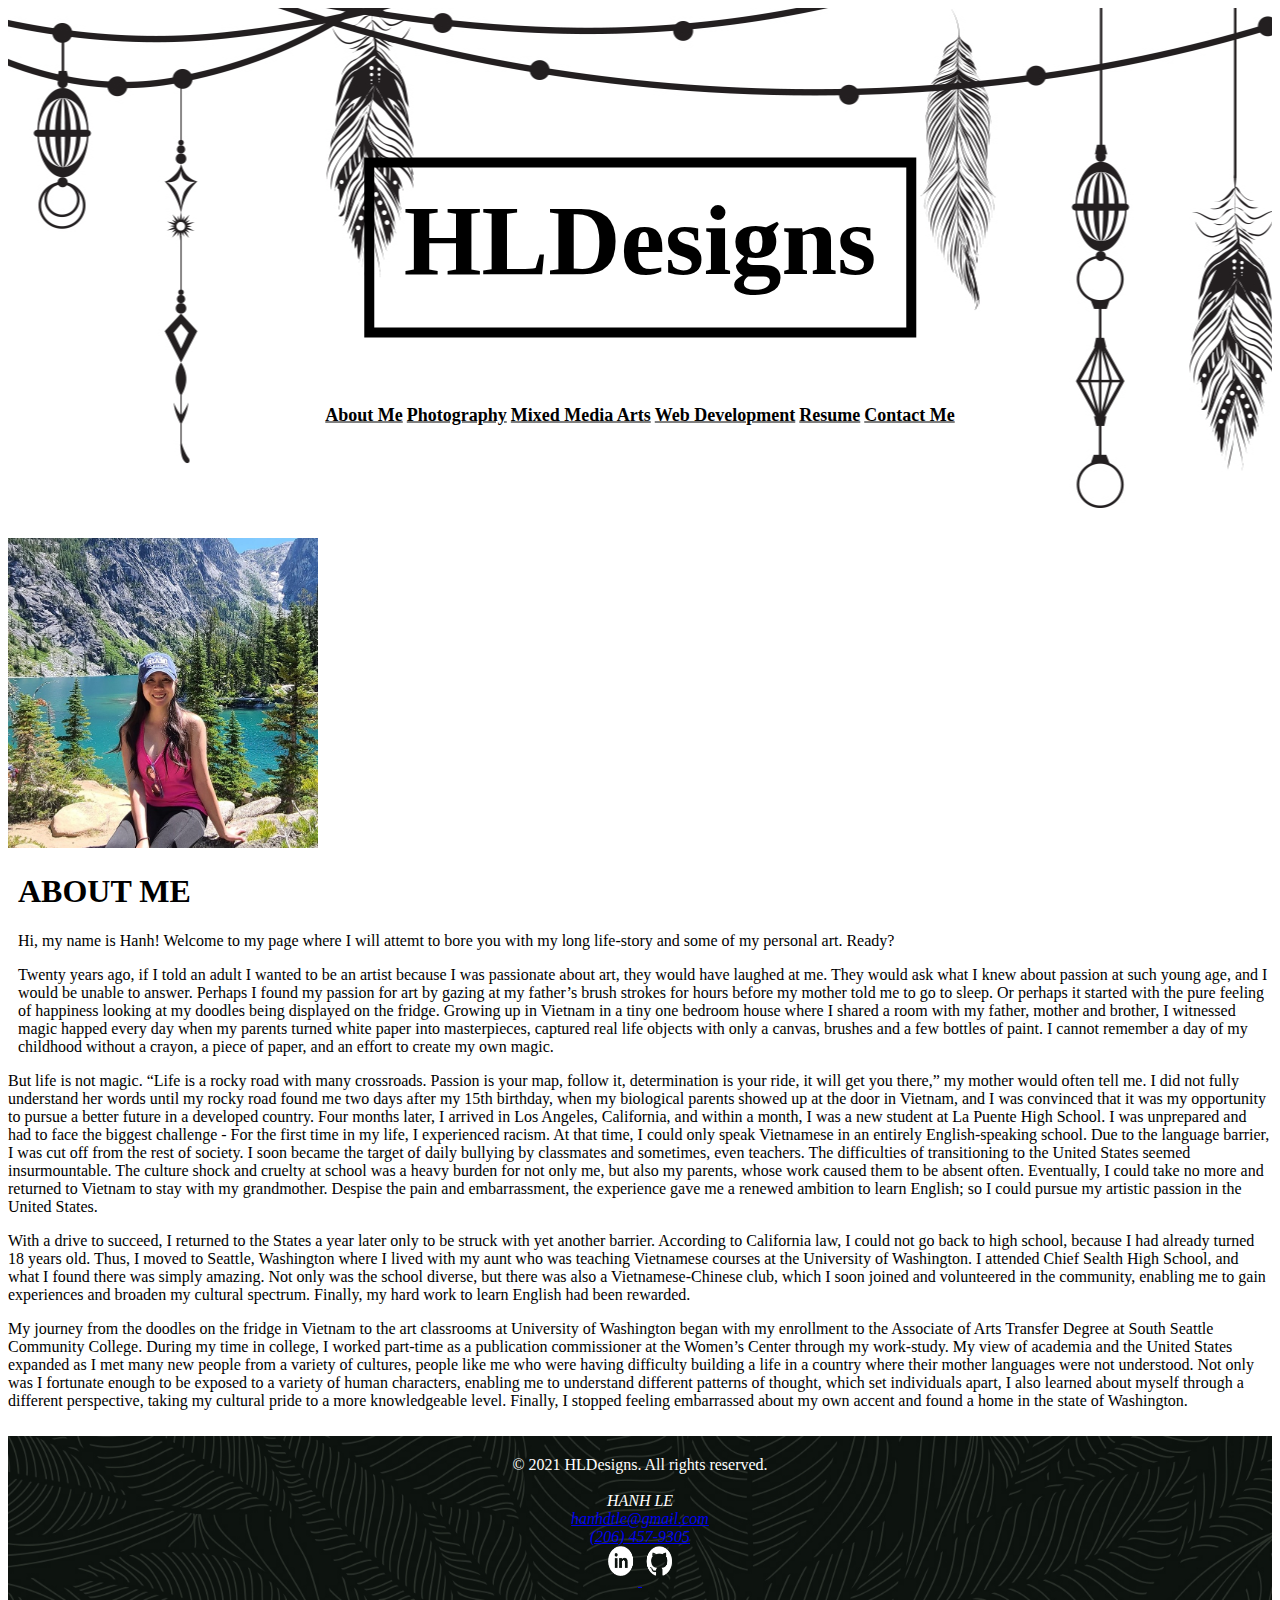
<file: index.html>
<!DOCTYPE html>
<html lang="en">

<head>
  <link rel="stylesheet" href="https://cdn.jsdelivr.net/npm/bootstrap@4.5.3/dist/css/bootstrap.min.css"
    integrity="sha384-TX8t27EcRE3e/ihU7zmQxVncDAy5uIKz4rEkgIXeMed4M0jlfIDPvg6uqKI2xXr2" crossorigin="anonymous">
  <script src="https://code.jquery.com/jquery-3.5.1.slim.min.js"
    integrity="sha384-DfXdz2htPH0lsSSs5nCTpuj/zy4C+OGpamoFVy38MVBnE+IbbVYUew+OrCXaRkfj"
    crossorigin="anonymous"></script>
  <script src="https://cdn.jsdelivr.net/npm/bootstrap@4.5.3/dist/js/bootstrap.bundle.min.js"
    integrity="sha384-ho+j7jyWK8fNQe+A12Hb8AhRq26LrZ/JpcUGGOn+Y7RsweNrtN/tE3MoK7ZeZDyx"
    crossorigin="anonymous"></script>
  <link rel="stylesheet" type="text/css" href="style.css">
  <meta charset="UTF-8">
  <title>Hanh Le Portfolio</title>

  <div class="hero-image">
    <div class="container">
      <h1><span>HLDesigns</span></h1>
      <a class="btn" href="index.html">About Me</a>
      <a class="btn" href="photography.html">Photography</a>
      <a class="btn" href="mixed-art.html">Mixed Media Arts</a>
      <a class="btn" href="web-development.html">Web Development</a>
      <a class="btn" href="./images/hanh-le-resume.pdf" download="hanh-le-resume">Resume</a>
      <a class="btn" href="contact.html">Contact Me</a>

    </div>
  </div>
  </div>

</head>

<body>
  <div class="container-xl">
    <div class="row">
      <img src="./images/bio-pic.jpg" width="310" height="310" alt="Hanh Le">

      <div class="col">
        <h1>ABOUT ME</h1>
        <p>Hi, my name is Hanh! Welcome to my page where I will attemt to bore you with my long life-story and some of
          my personal art. Ready?</p>

        <p>Twenty years ago, if I told an adult I wanted to be an artist because I was passionate about
          art, they would
          have laughed at me. They would ask what I knew about passion at such young age, and I would be unable to
          answer. Perhaps I found my passion for art by gazing at my father’s brush strokes for hours before my mother
          told me
          to go to sleep. Or perhaps it started with the pure feeling of happiness looking at my doodles being displayed
          on
          the fridge. Growing up in Vietnam in a tiny one bedroom house where I shared a room with my father, mother and
          brother, I witnessed magic happed every day when my parents turned white paper into masterpieces, captured
          real life objects with only a canvas, brushes and a few bottles of paint. I cannot remember a day of my
          childhood
          without a crayon, a piece of paper, and an effort to create my own magic. </p>

      </div>

      <p>But life is not magic. “Life is a rocky road with many crossroads. Passion is your map, follow it,
        determination is your ride, it will get you there,” my mother would often tell me. I did not fully understand
        her words until my rocky road found me two days after my 15th birthday, when my biological parents showed up at
        the door in Vietnam, and I was convinced that it was my opportunity to pursue a better future in a developed
        country. Four months later, I arrived in Los Angeles, California, and within a month, I was a new student at La
        Puente High School. I was unprepared and had to face the biggest challenge - For the first time in my life, I
        experienced racism. At that time, I could only speak Vietnamese in an entirely English-speaking school. Due to
        the language barrier, I was cut off from the rest of society. I soon became the target of daily bullying by
        classmates and sometimes, even teachers. The difficulties of transitioning to the United States seemed
        insurmountable. The culture shock and cruelty at school was a heavy burden for not only me, but also my parents,
        whose work caused them to be absent often. Eventually, I could take no more and returned to
        Vietnam to stay with my grandmother. Despise the pain and embarrassment, the experience gave me a renewed
        ambition to learn English; so I
        could pursue my artistic passion in the United States.</p>

      <p>With a drive to succeed, I returned to the States a year later only to be struck with yet another barrier.
        According to California law, I could not go back to high school, because I had already turned 18 years old.
        Thus, I moved to Seattle, Washington where I lived with my aunt who was teaching Vietnamese courses at the
        University of Washington. I attended Chief Sealth High School, and what I found there was simply amazing. Not
        only was the school diverse, but there was also a Vietnamese-Chinese club, which I soon joined and volunteered
        in the community, enabling me to gain experiences and broaden my cultural spectrum. Finally, my hard work to
        learn English had been rewarded.</p>

      <p>My journey from the doodles on the fridge in Vietnam to the art classrooms at University of Washington began
        with my enrollment to the Associate of Arts Transfer Degree at South Seattle Community College. During my time
        in college, I worked part-time as a publication commissioner at the Women’s Center through my work-study. My
        view of academia and the United States expanded as I met many new people from a variety of cultures, people like
        me who were having difficulty building a life in a country where their mother languages were not understood. Not
        only was I fortunate enough to be exposed to a variety of human characters, enabling me to understand different
        patterns of thought, which set individuals apart, I also learned about myself through a different perspective,
        taking my cultural pride to a more knowledgeable level. Finally, I stopped feeling embarrassed about my own
        accent and found a home in the state of Washington.</p>
    </div>
  </div>

  <div class="container-fluid">
      <div class="copyright">
        © 2021 HLDesigns. All rights reserved.
        <br></br>
        <address>
          HANH LE<br>
          <a href="mailto:hanhdtle@gmail.com">hanhdtle@gmail.com</a><br>
          <a href="tel:+12064579305">(206) 457-9305</a>
        </address>

        <a href="https://www.linkedin.com/in/hanh-le-designs/">
          <img src="./images/linkedin-icon.png" class="img-fluid" width="30" height="30" alt="linkedin">

          <a href="https://github.com/hanhle1989">
            <img src="./images/github-icon.png" class="img-fluid" width="30" height="30" alt="github">
      </div>
    </div>
  </div>
</body>

</html>
</file>
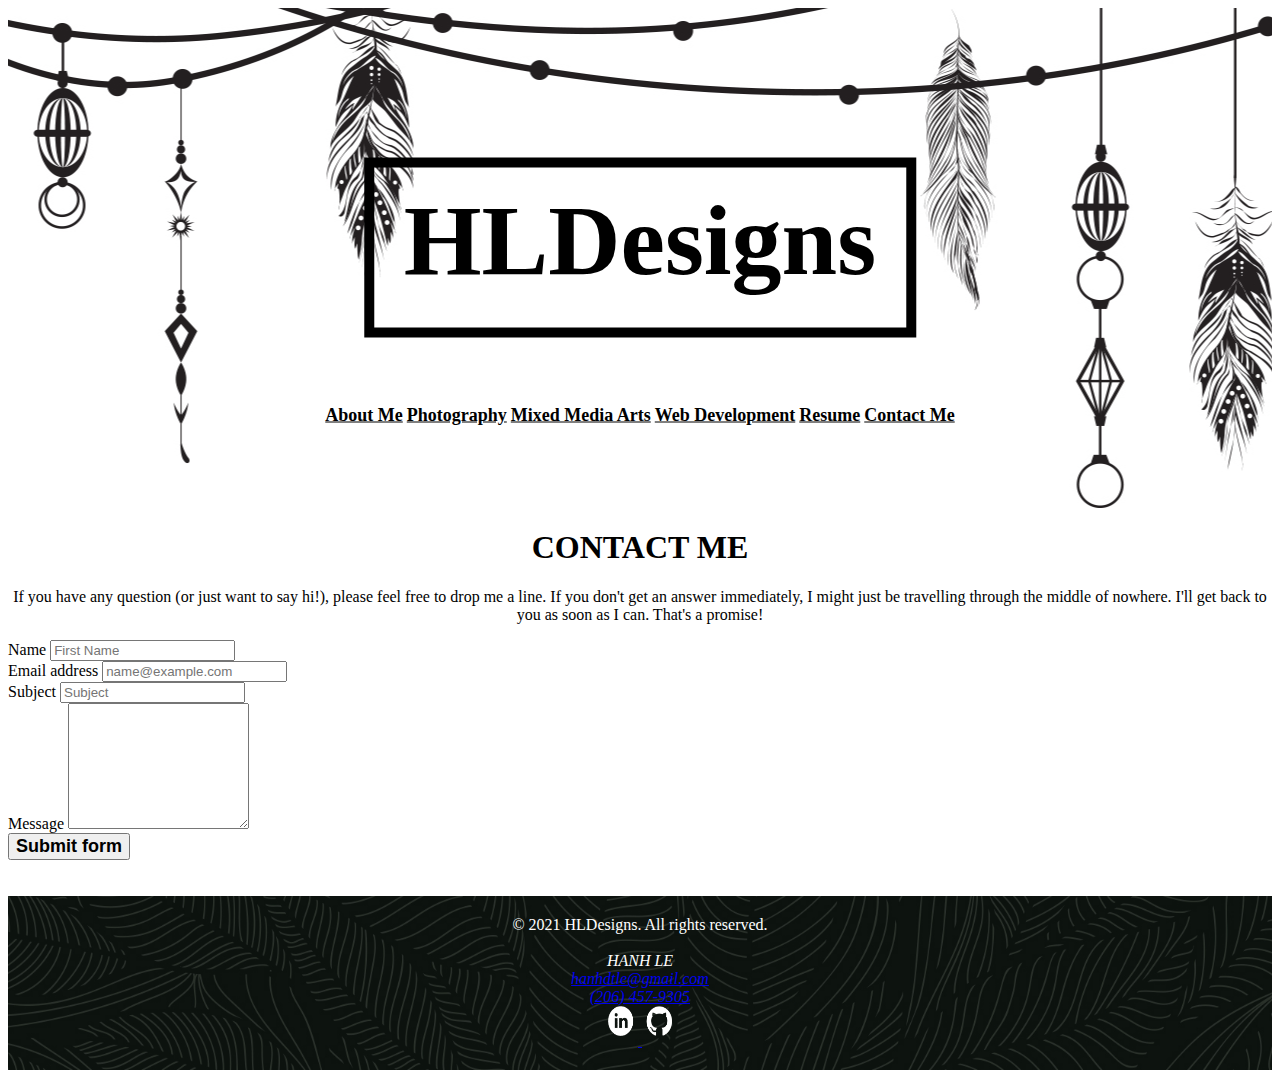
<file: contact.html>
<!DOCTYPE html>
<html lang="en">

<head>
  <link rel="stylesheet" href="https://cdn.jsdelivr.net/npm/bootstrap@4.5.3/dist/css/bootstrap.min.css"
    integrity="sha384-TX8t27EcRE3e/ihU7zmQxVncDAy5uIKz4rEkgIXeMed4M0jlfIDPvg6uqKI2xXr2" crossorigin="anonymous">
  <script src="https://code.jquery.com/jquery-3.5.1.slim.min.js"
    integrity="sha384-DfXdz2htPH0lsSSs5nCTpuj/zy4C+OGpamoFVy38MVBnE+IbbVYUew+OrCXaRkfj"
    crossorigin="anonymous"></script>
  <script src="https://cdn.jsdelivr.net/npm/bootstrap@4.5.3/dist/js/bootstrap.bundle.min.js"
    integrity="sha384-ho+j7jyWK8fNQe+A12Hb8AhRq26LrZ/JpcUGGOn+Y7RsweNrtN/tE3MoK7ZeZDyx"
    crossorigin="anonymous"></script>
  <link rel="stylesheet" type="text/css" href="style.css">
  <meta charset="UTF-8">
  <title>Hanh Le Portfolio</title>

  <div class="hero-image">
    <div class="container">
      <h1><span>HLDesigns</span></h1>
      <a class="btn" href="index.html">About Me</a>
      <a class="btn" href="photography.html">Photography</a>
      <a class="btn" href="mixed-art.html">Mixed Media Arts</a>
      <a class="btn" href="web-development.html">Web Development</a>
      <a class="btn" href="./images/hanh-le-resume.pdf" download="hanh-le-resume">Resume</a>
      <a class="btn" href="contact.html">Contact Me</a>

    </div>
  </div>
  </div>

</head>

<body>
  <h1 style="text-align:center;">CONTACT ME</h2>

    <div class="container-xl">
      <p style="text-align:center;">If you have any question (or just want to say hi!), please feel free to drop me a line. If you don't get an answer immediately, I might just be travelling through the middle of nowhere. I'll get back to you as soon as I can. That's a promise!</p>

      <div class="form-row">
        <div class="col-md-6 mb-3">
          <label for="validationDefault01">Name</label>
          <input type="text" class="form-control" id="validationDefault01" placeholder="First Name" required>
        </div>

        <div class="col-md-6 mb-3">
          <label for="exampleFormControlInput1">Email address</label>
          <input type="email" class="form-control" id="exampleFormControlInput1" placeholder="name@example.com">
        </div>

      </div>

      <div class="form-group">
        <label for="validationDefault02">Subject</label>
        <input type="text" class="form-control" id="validationDefault02" placeholder="Subject" required>
      </div>

      <div class="form-group">
        <label for="exampleFormControlTextarea1">Message</label>
        <textarea class="form-control" id="exampleFormControlTextarea1" rows="8"></textarea>
      </div>

      <button class="btn btn-light" type="submit">Submit form</button>
    </div>

    <br></br>

    <div class="container-fluid">
      <div class="copyright">
        © 2021 HLDesigns. All rights reserved.
        <br></br>
        <address>
          HANH LE<br>
          <a href="mailto:hanhdtle@gmail.com">hanhdtle@gmail.com</a><br>
          <a href="tel:+12064579305">(206) 457-9305</a>
        </address>

        <a href="https://www.linkedin.com/in/hanh-le-designs/">
          <img src="./images/linkedin-icon.png" class="img-fluid" width="30" height="30" alt="linkedin">

          <a href="https://github.com/hanhle1989">
            <img src="./images/github-icon.png" class="img-fluid" width="30" height="30" alt="github">
      </div>
    </div>
    </div>
</body>

</html>
</file>
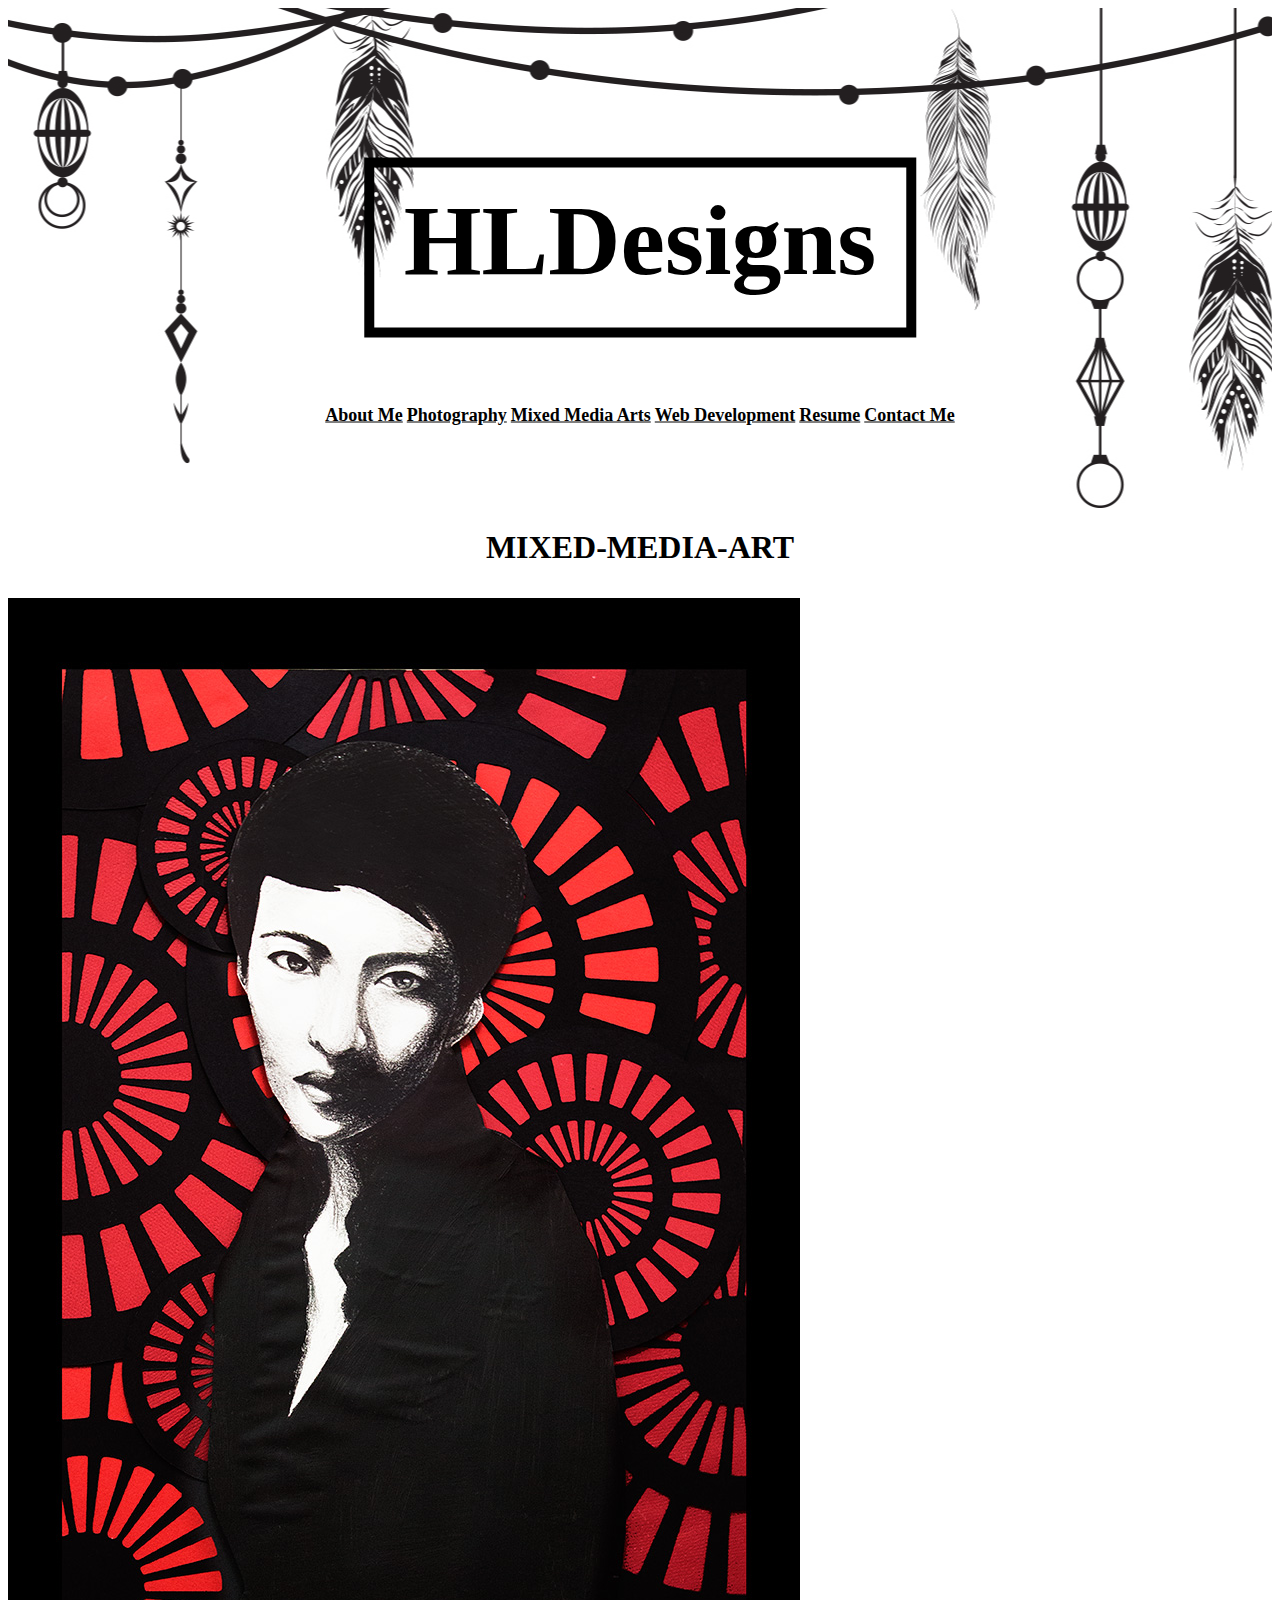
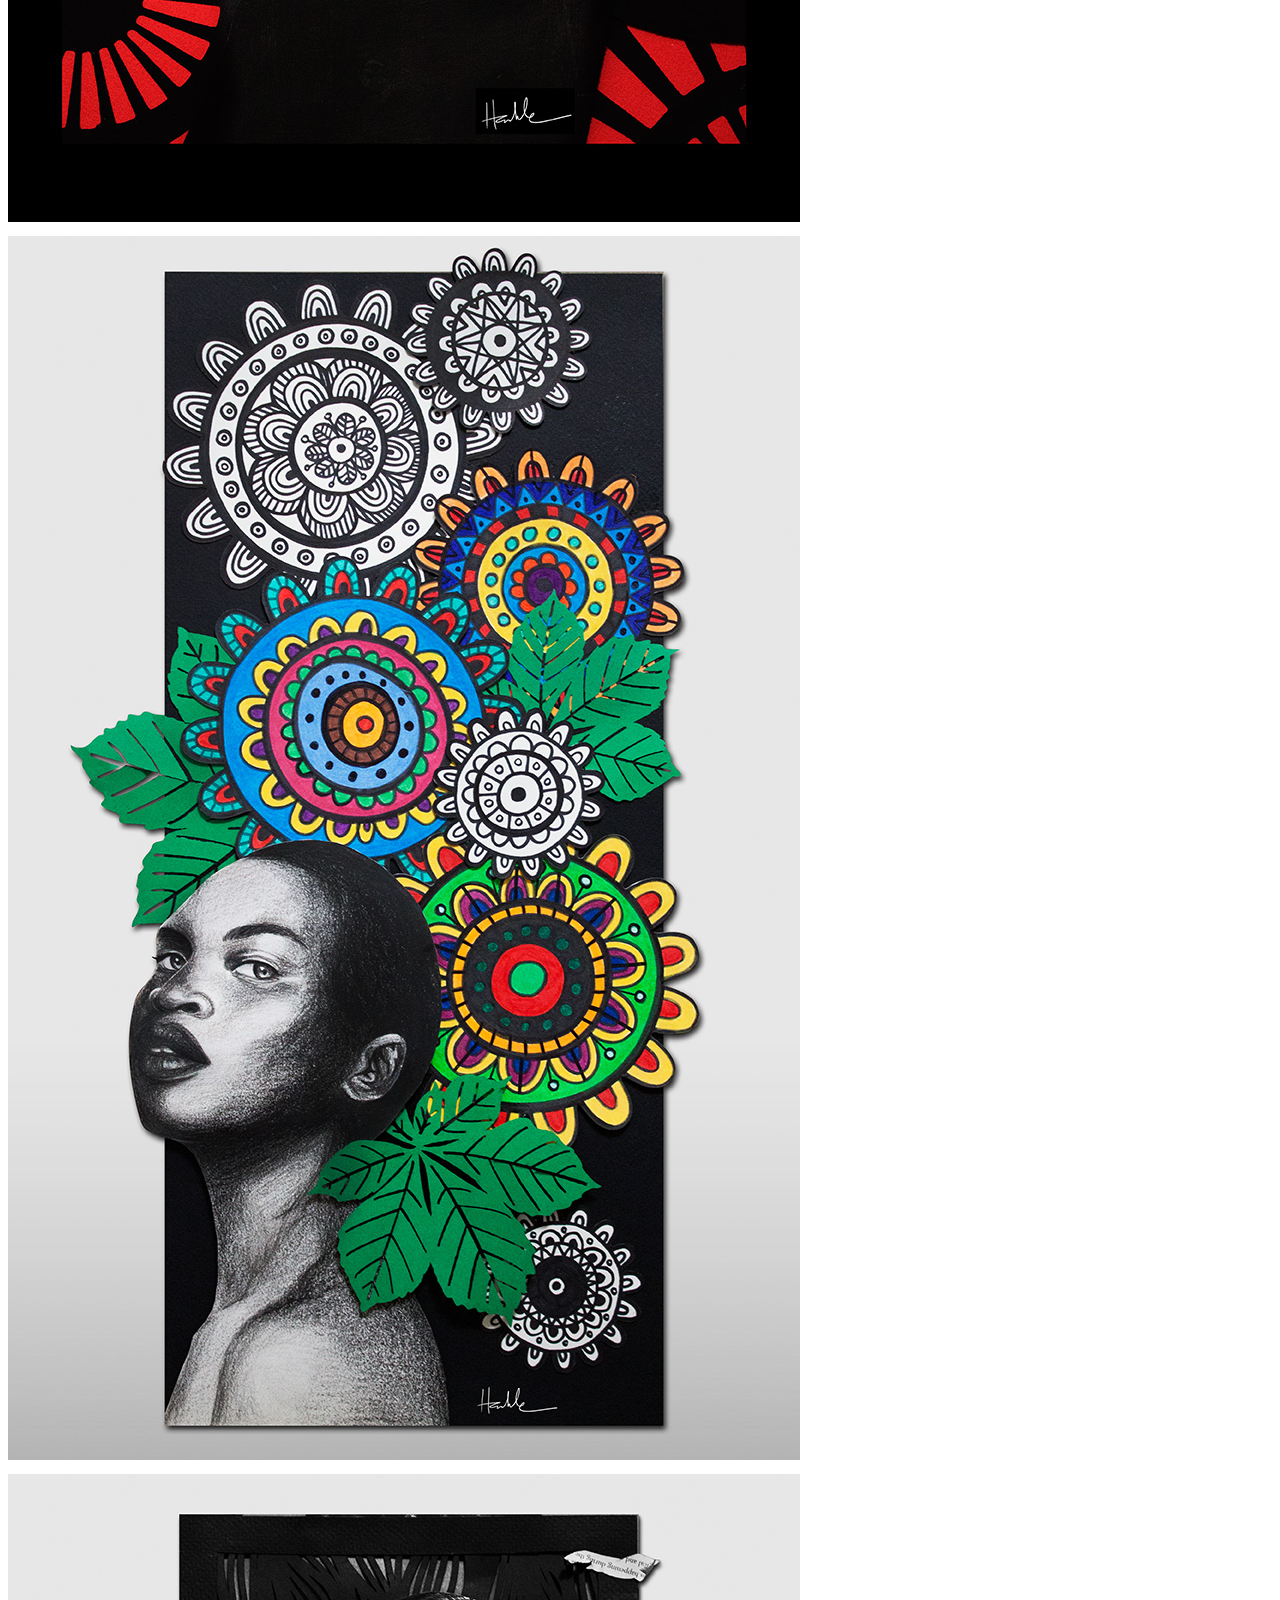
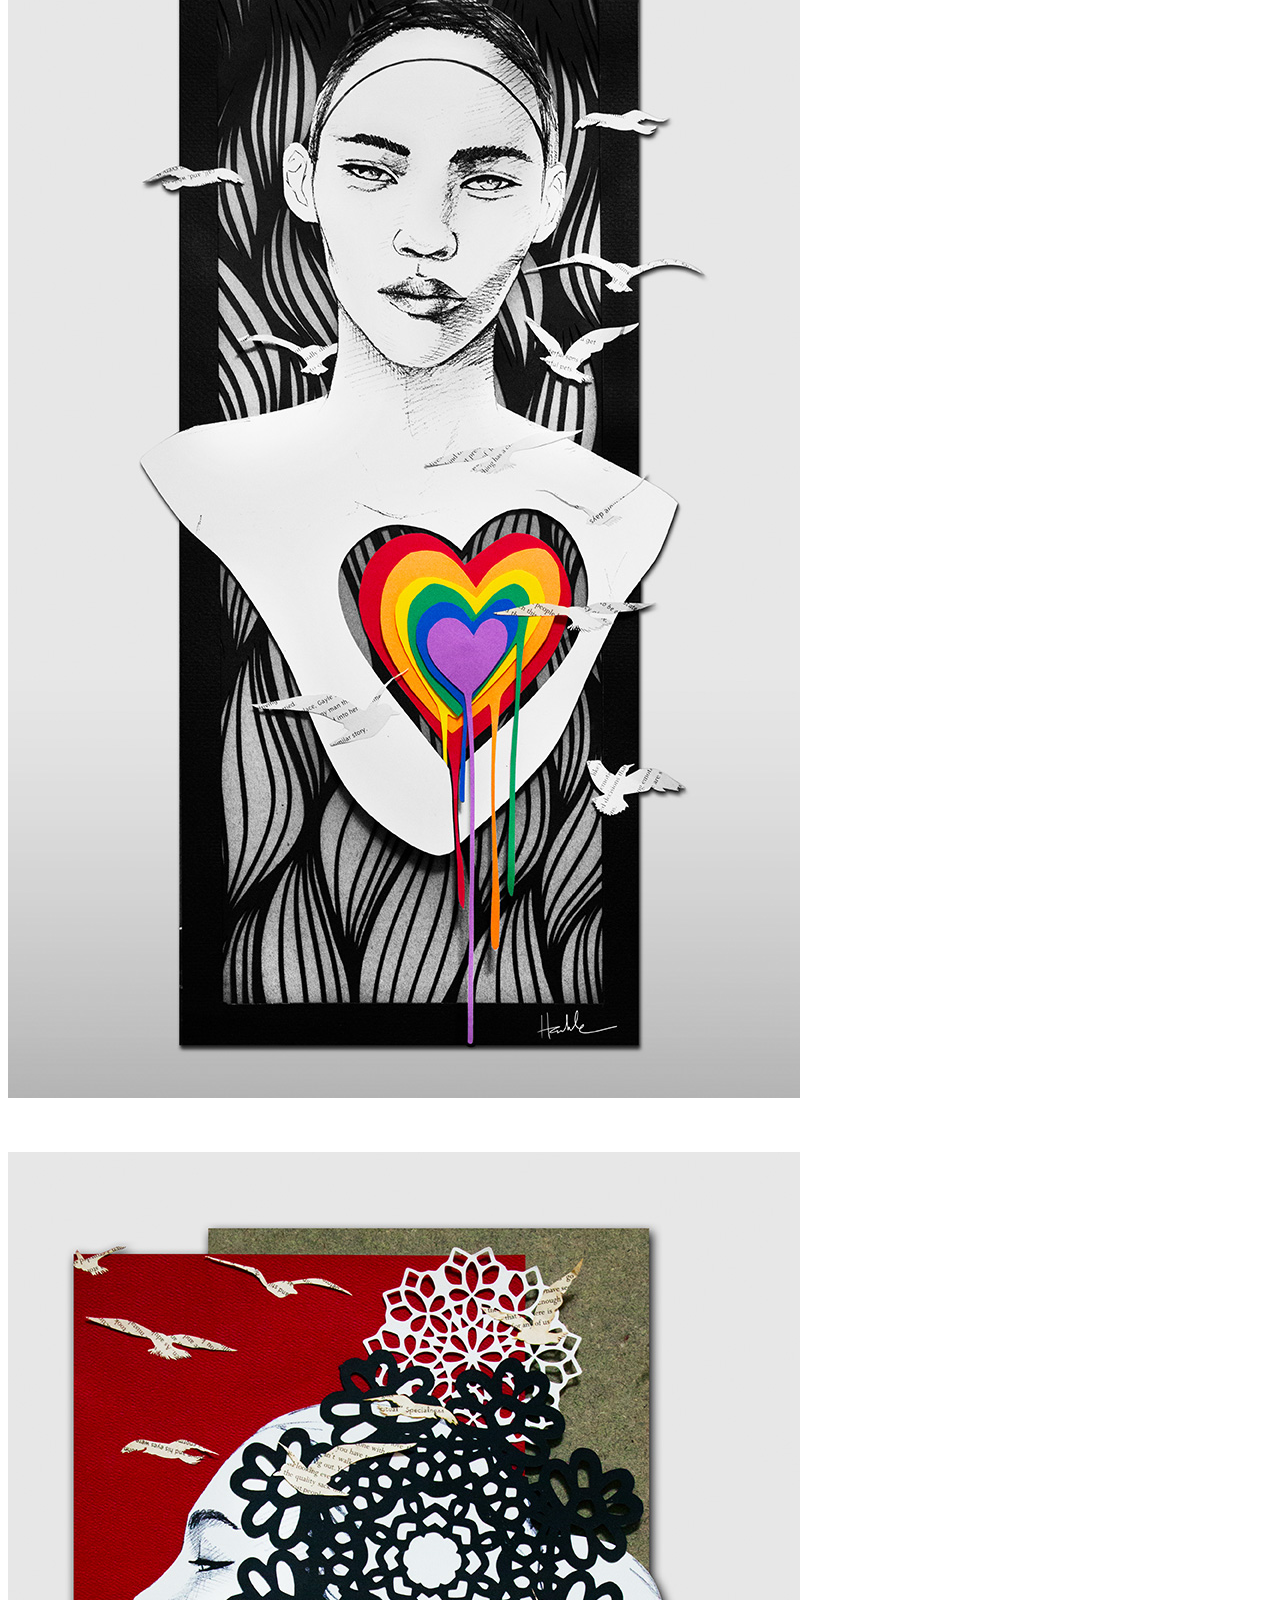
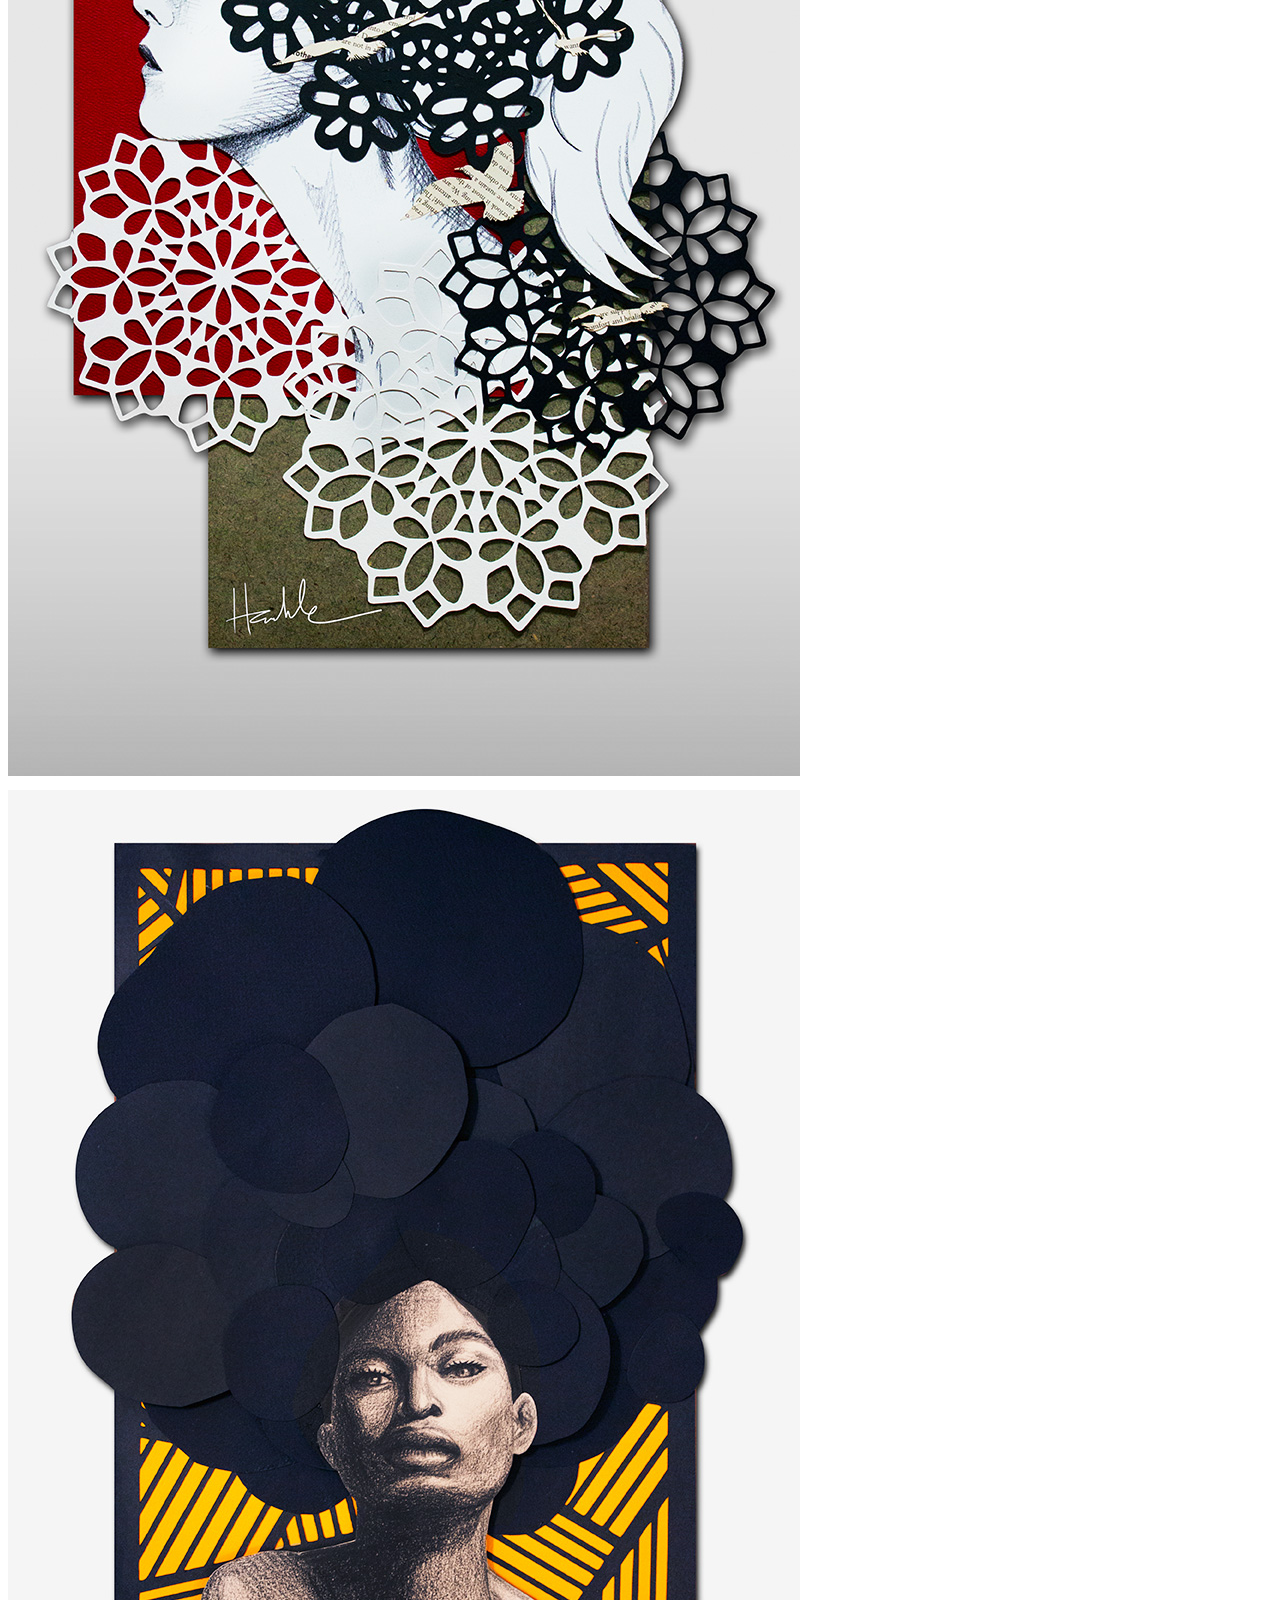
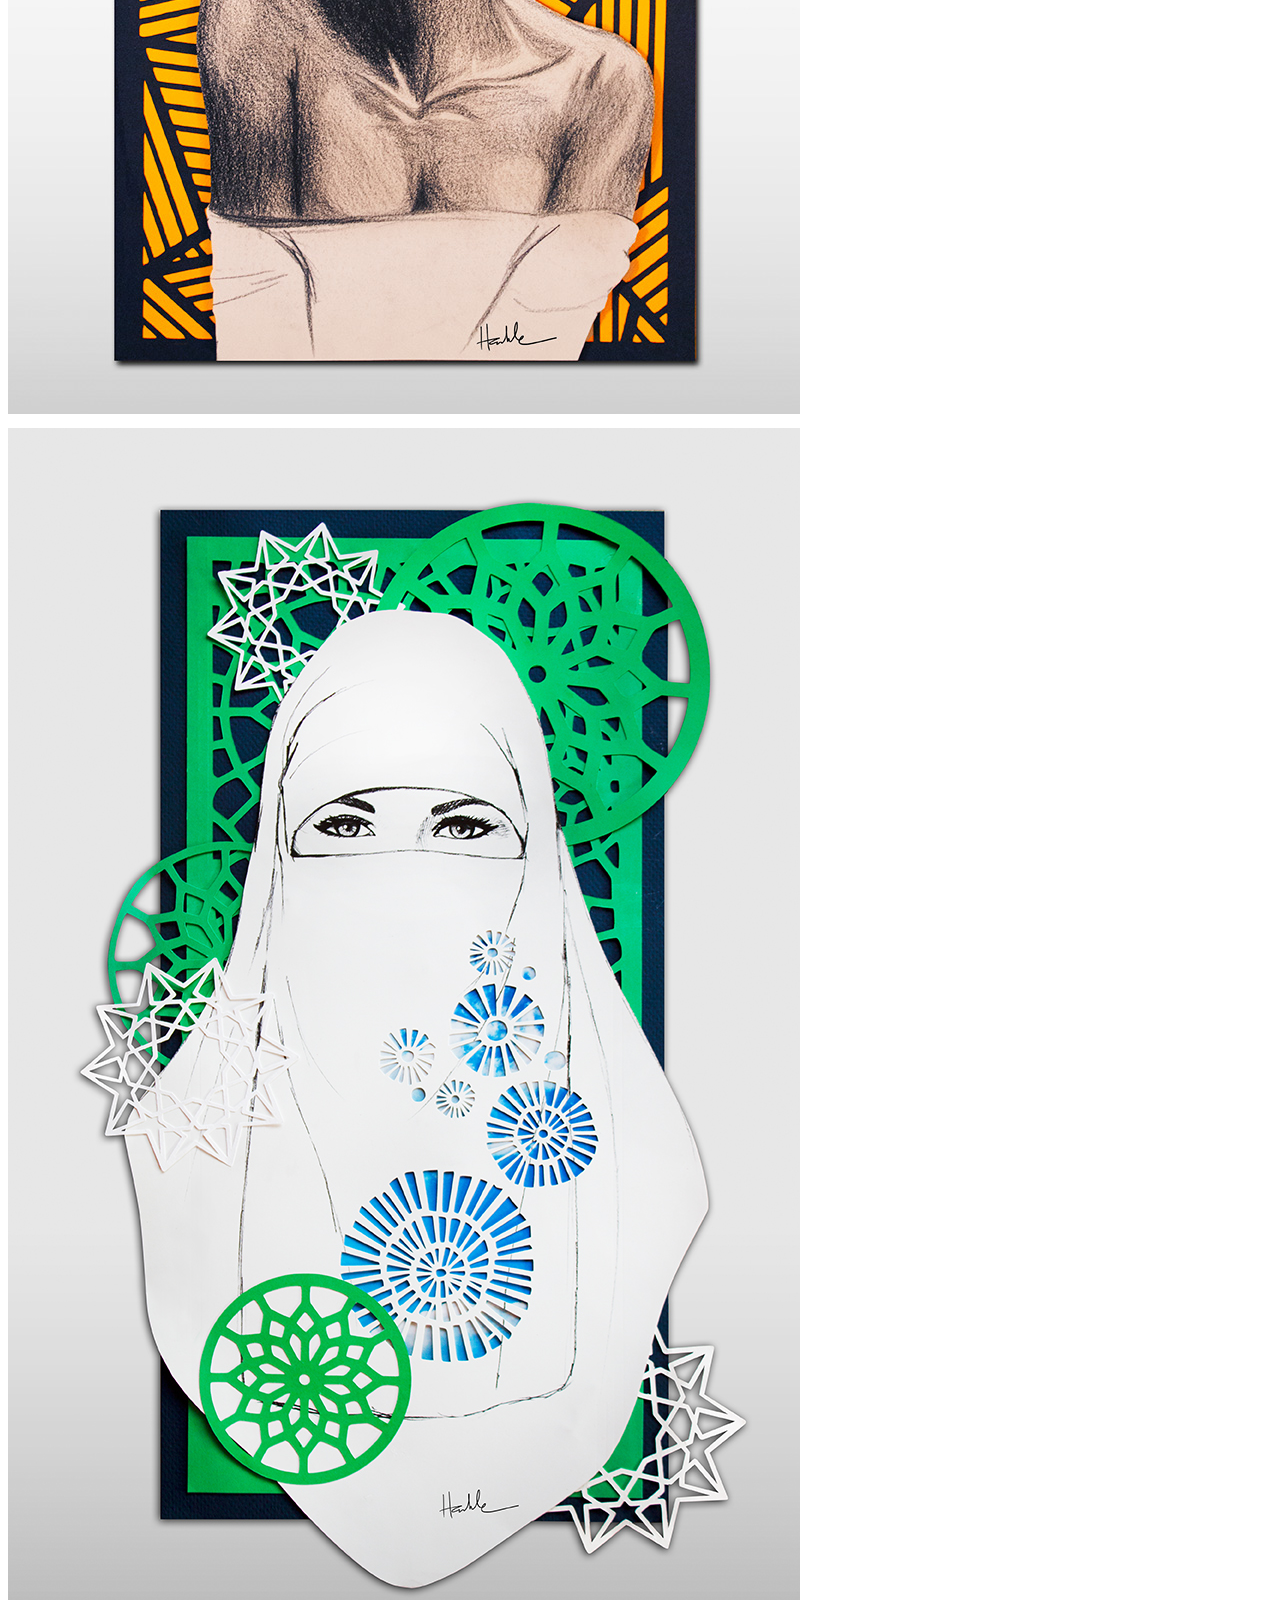
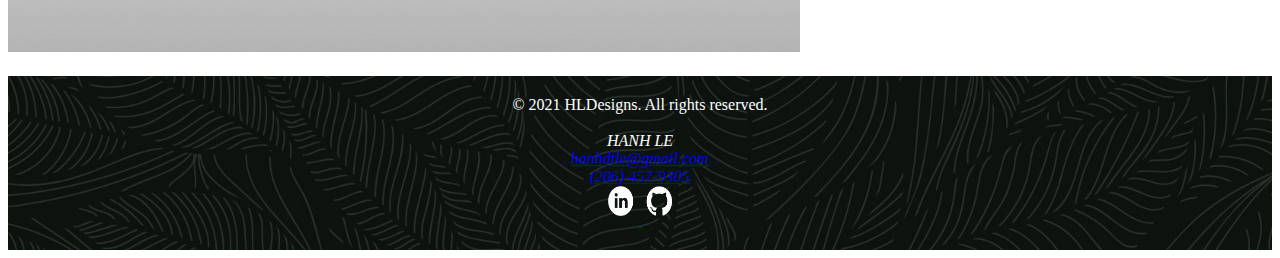
<file: mixed-art.html>
<!DOCTYPE html>
<html lang="en">

<head>
  <link rel="stylesheet" href="https://cdn.jsdelivr.net/npm/bootstrap@4.5.3/dist/css/bootstrap.min.css"
    integrity="sha384-TX8t27EcRE3e/ihU7zmQxVncDAy5uIKz4rEkgIXeMed4M0jlfIDPvg6uqKI2xXr2" crossorigin="anonymous">
  <script src="https://code.jquery.com/jquery-3.5.1.slim.min.js"
    integrity="sha384-DfXdz2htPH0lsSSs5nCTpuj/zy4C+OGpamoFVy38MVBnE+IbbVYUew+OrCXaRkfj"
    crossorigin="anonymous"></script>
  <script src="https://cdn.jsdelivr.net/npm/bootstrap@4.5.3/dist/js/bootstrap.bundle.min.js"
    integrity="sha384-ho+j7jyWK8fNQe+A12Hb8AhRq26LrZ/JpcUGGOn+Y7RsweNrtN/tE3MoK7ZeZDyx"
    crossorigin="anonymous"></script>
  <link rel="stylesheet" type="text/css" href="style.css">
  <meta charset="UTF-8">
  <title>Hanh Le Portfolio</title>

  <div class="hero-image">
    <div class="container">
      <h1><span>HLDesigns</span></h1>
      <a class="btn" href="index.html">About Me</a>
      <a class="btn" href="photography.html">Photography</a>
      <a class="btn" href="mixed-art.html">Mixed Media Arts</a>
      <a class="btn" href="web-development.html">Web Development</a>
      <a class="btn" href="./images/hanh-le-resume.pdf" download="hanh-le-resume">Resume</a>
      <a class="btn" href="contact.html">Contact Me</a>

    </div>
  </div>
  </div>

</head>

<body>
  <h1 style="text-align:center;">MIXED-MEDIA-ART</h2>

  <div class="container-xl">
    <div class="row">
      <div class="col-sm-6 col-md-4">
        <a href="./images/RED.jpg">
          <img src="./images/RED.jpg" class="img-fluid" alt="RED">
        </a>
      </div>

      <div class="col-sm-6 col-md-4">
        <a href="./images/her-pride.jpg">
          <img src="./images/her-pride.jpg" class="img-fluid" alt="her body">
        </a>
      </div>

      <div class="col-sm-6 col-md-4">
        <a href="./images/her-love.jpg">
          <img src="./images/her-love.jpg" class="img-fluid" alt="her love">
        </a>
      </div>
    </div>

    <div class="row">
      <div class="col-sm-6 col-md-4">
        <a href="./images/her-mind.jpg">
          <img src="./images/her-mind.jpg" class="img-fluid" alt="her mind">
        </a>
      </div>

      <div class="col-sm-6 col-md-4">
        <a href="./images/her-spirit.jpg">
          <img src="./images/her-spirit.jpg" class="img-fluid" alt="her spirit">
        </a>
      </div>

      <div class="col-sm-6 col-md-4">
        <a href="./images/her-soul.jpg">
          <img src="./images/her-soul.jpg" class="img-fluid" alt="her soul">
        </a>
      </div>
    </div>
  </div>
  </div>

  <div class="container-fluid">
    <div class="copyright">
      © 2021 HLDesigns. All rights reserved.
      <br></br>
      <address>
        HANH LE<br>
        <a href="mailto:hanhdtle@gmail.com">hanhdtle@gmail.com</a><br>
        <a href="tel:+12064579305">(206) 457-9305</a>
      </address>

      <a href="https://www.linkedin.com/in/hanh-le-designs/">
        <img src="./images/linkedin-icon.png" class="img-fluid" width="30" height="30" alt="linkedin">

        <a href="https://github.com/hanhle1989">
          <img src="./images/github-icon.png" class="img-fluid" width="30" height="30" alt="github">
    </div>
  </div>
  </div>
</body>

</html>
</file>
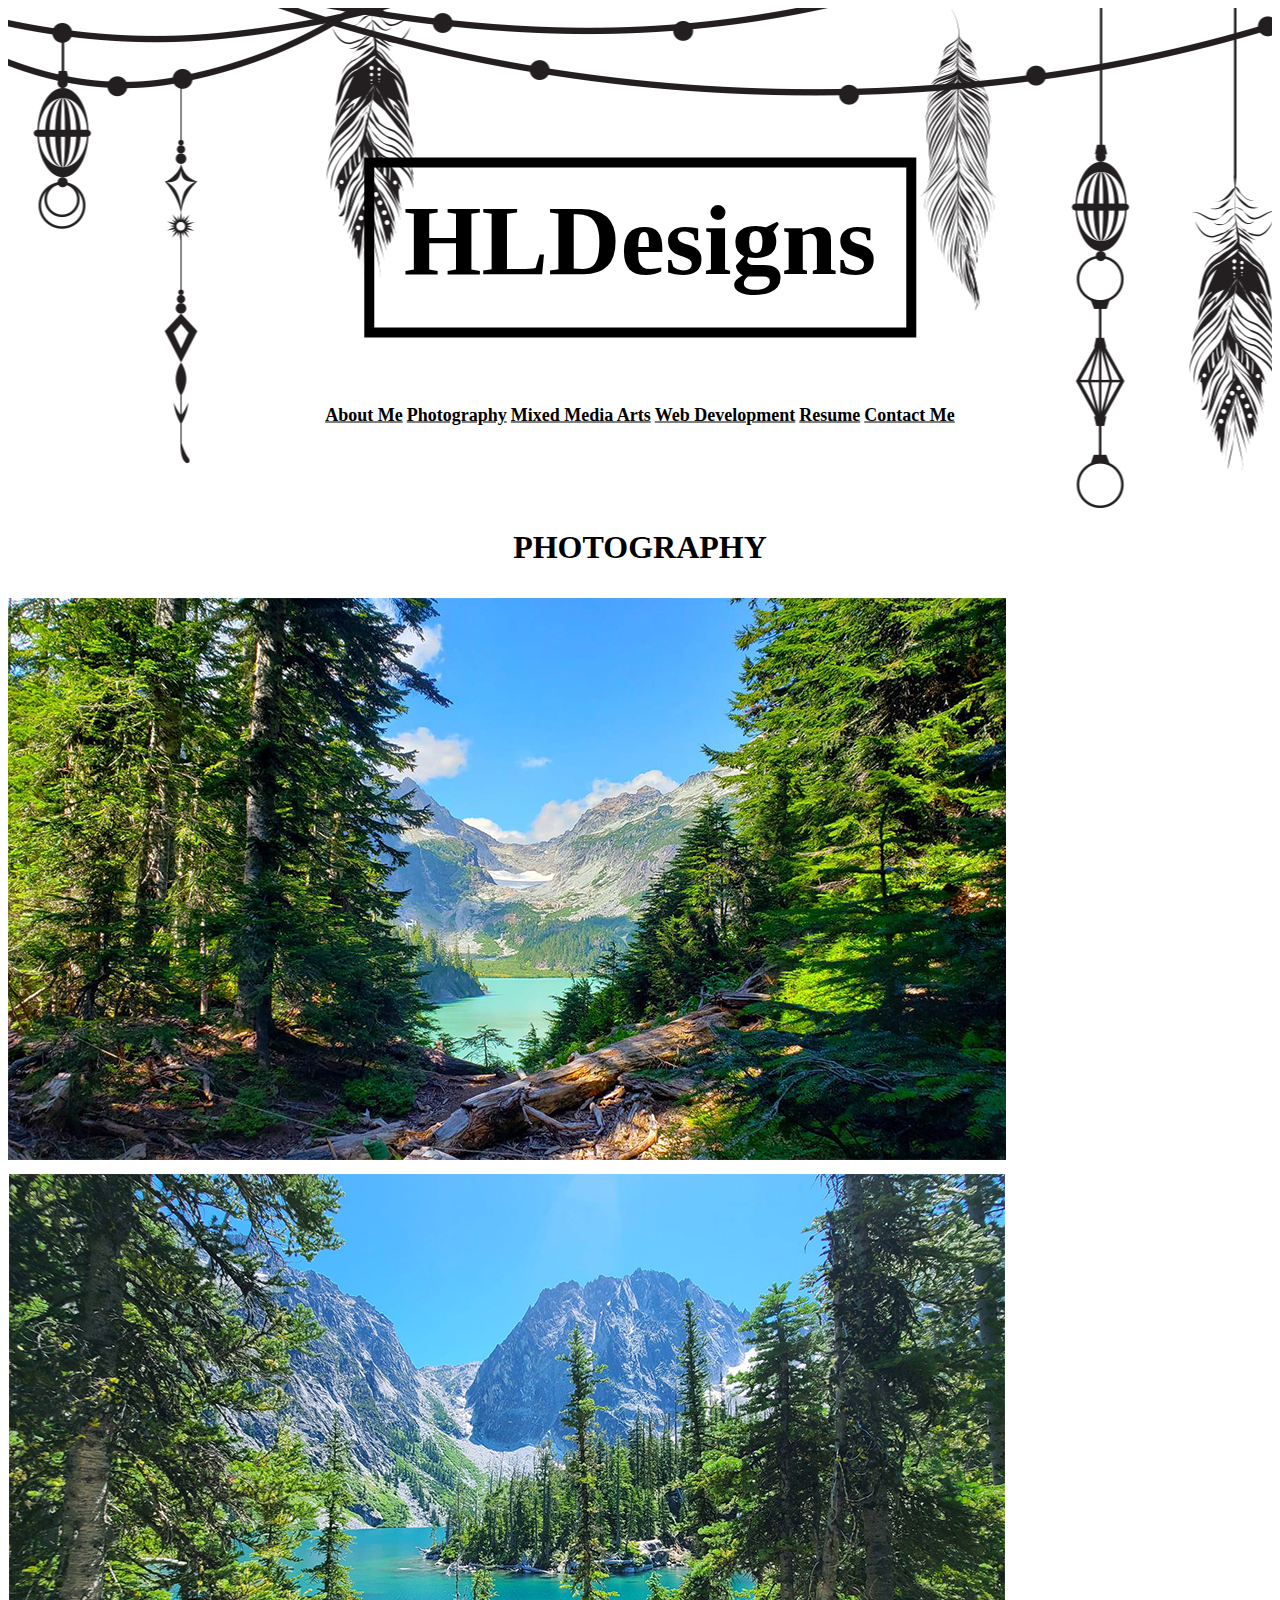
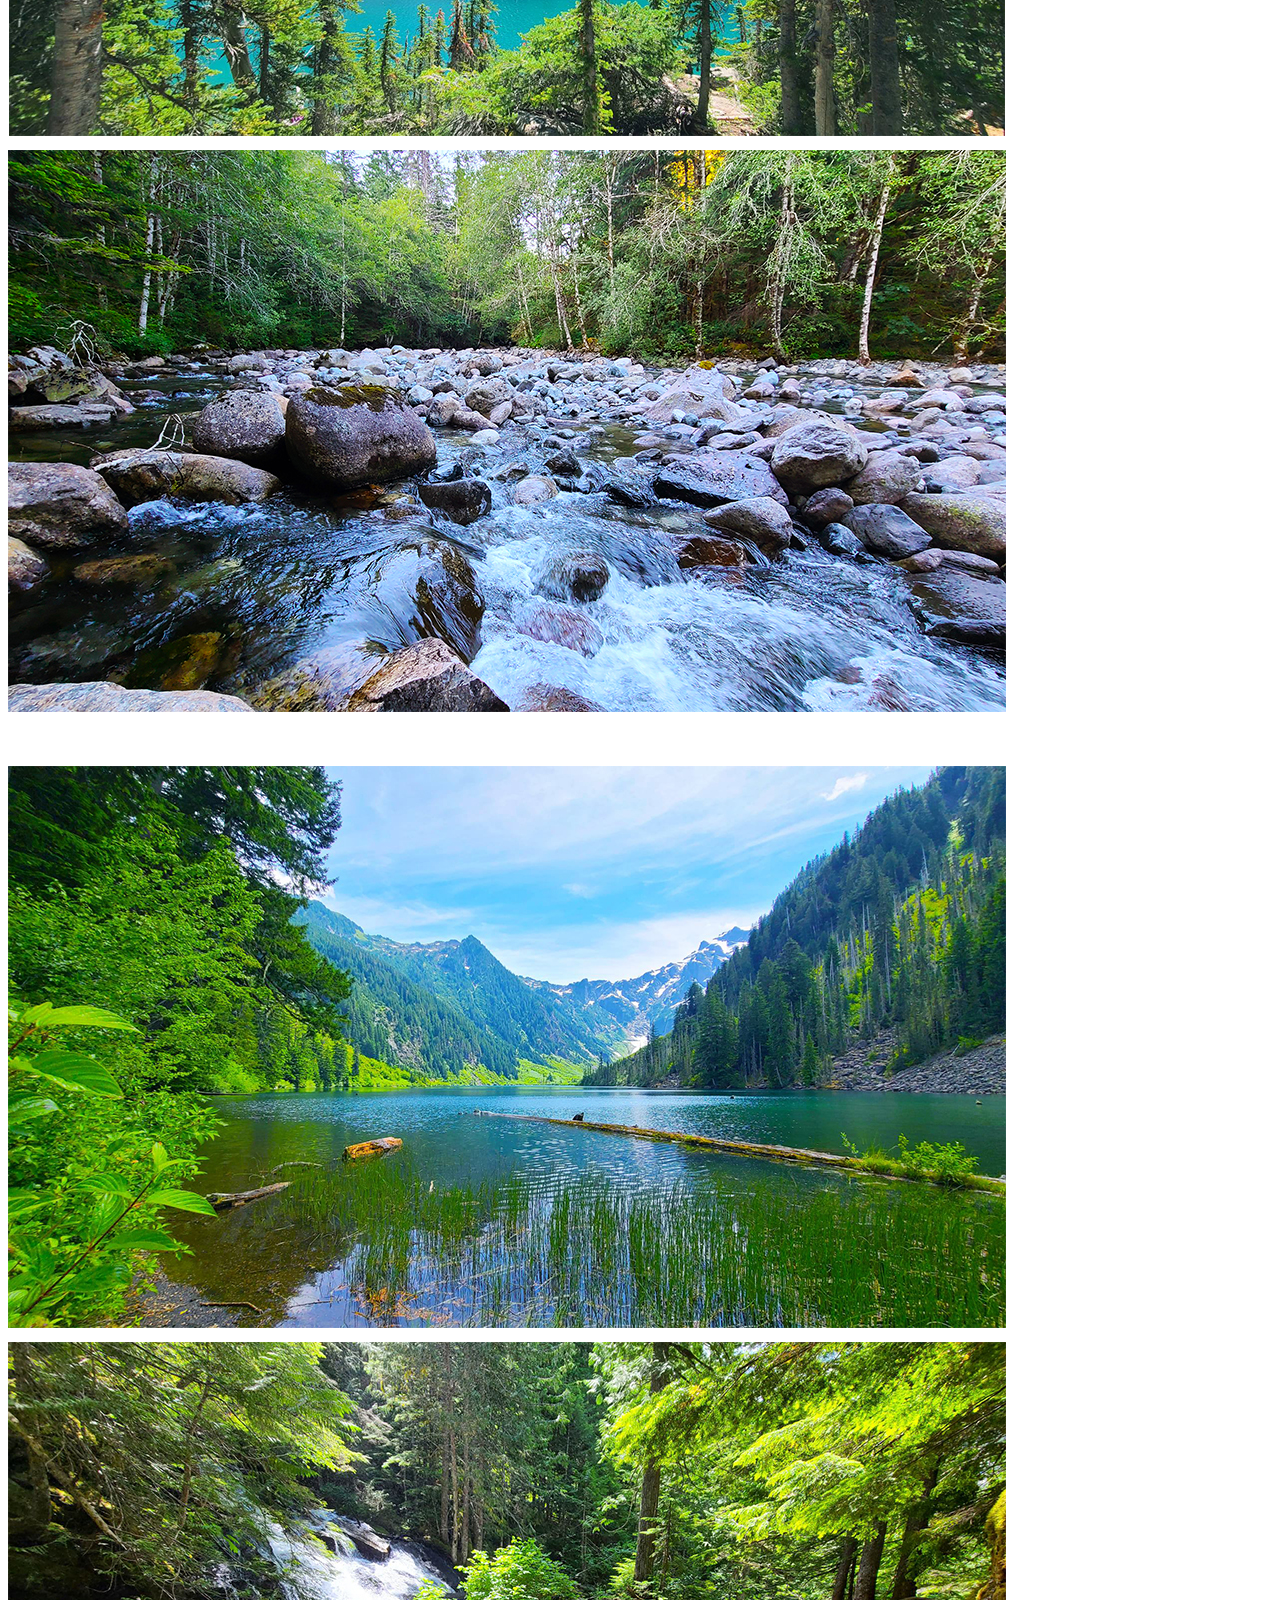
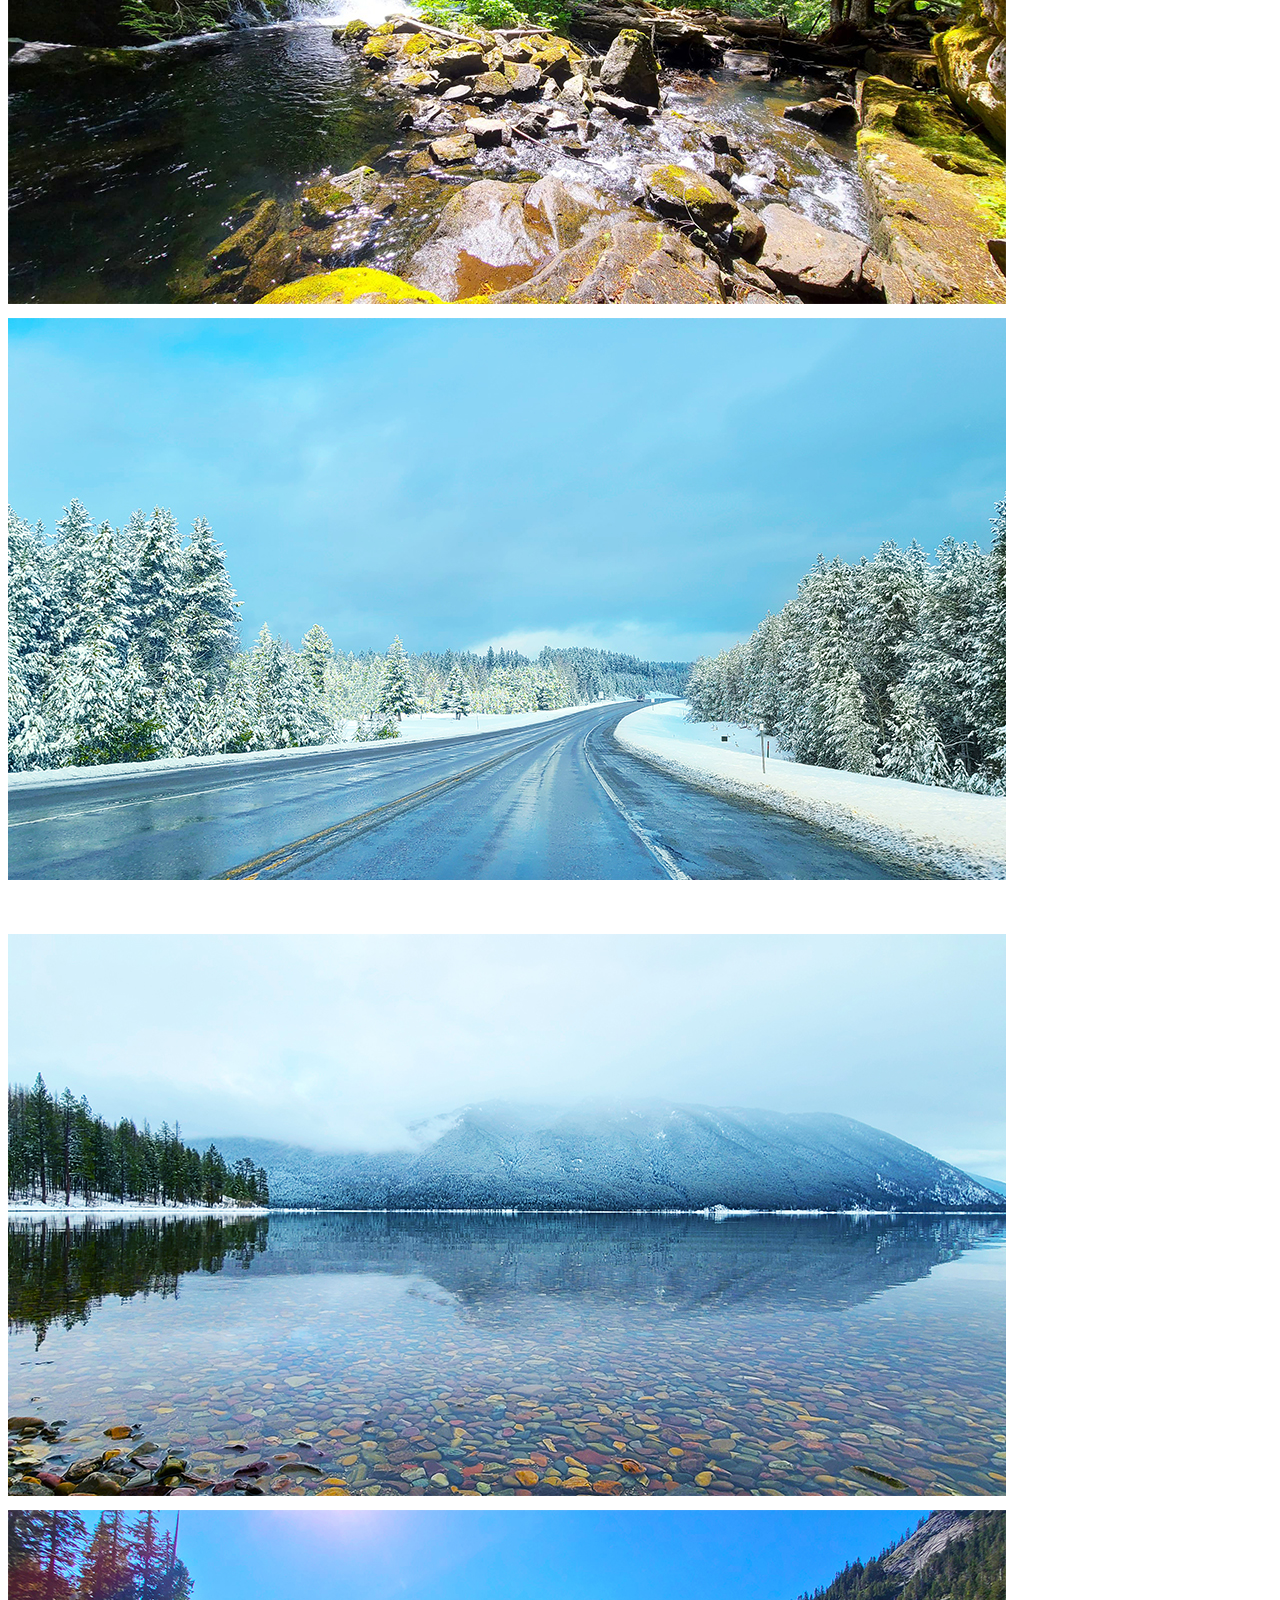
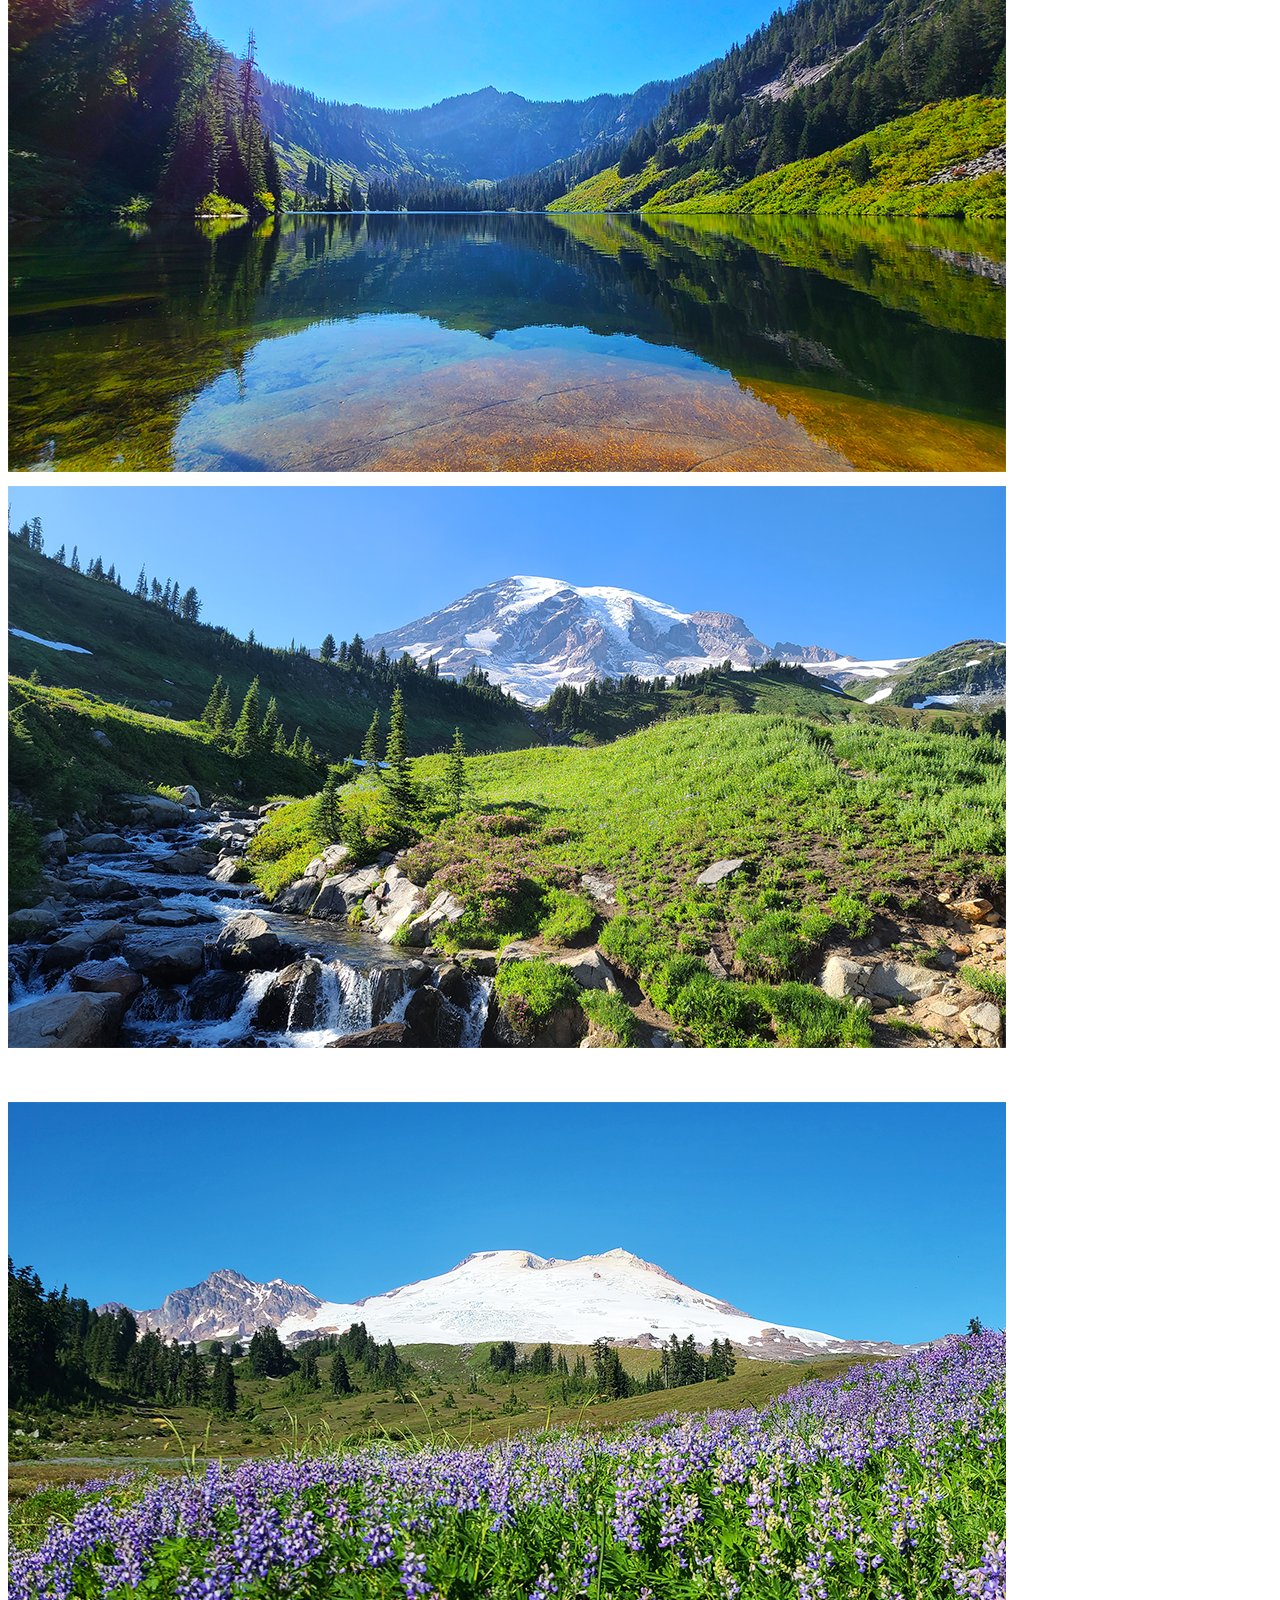
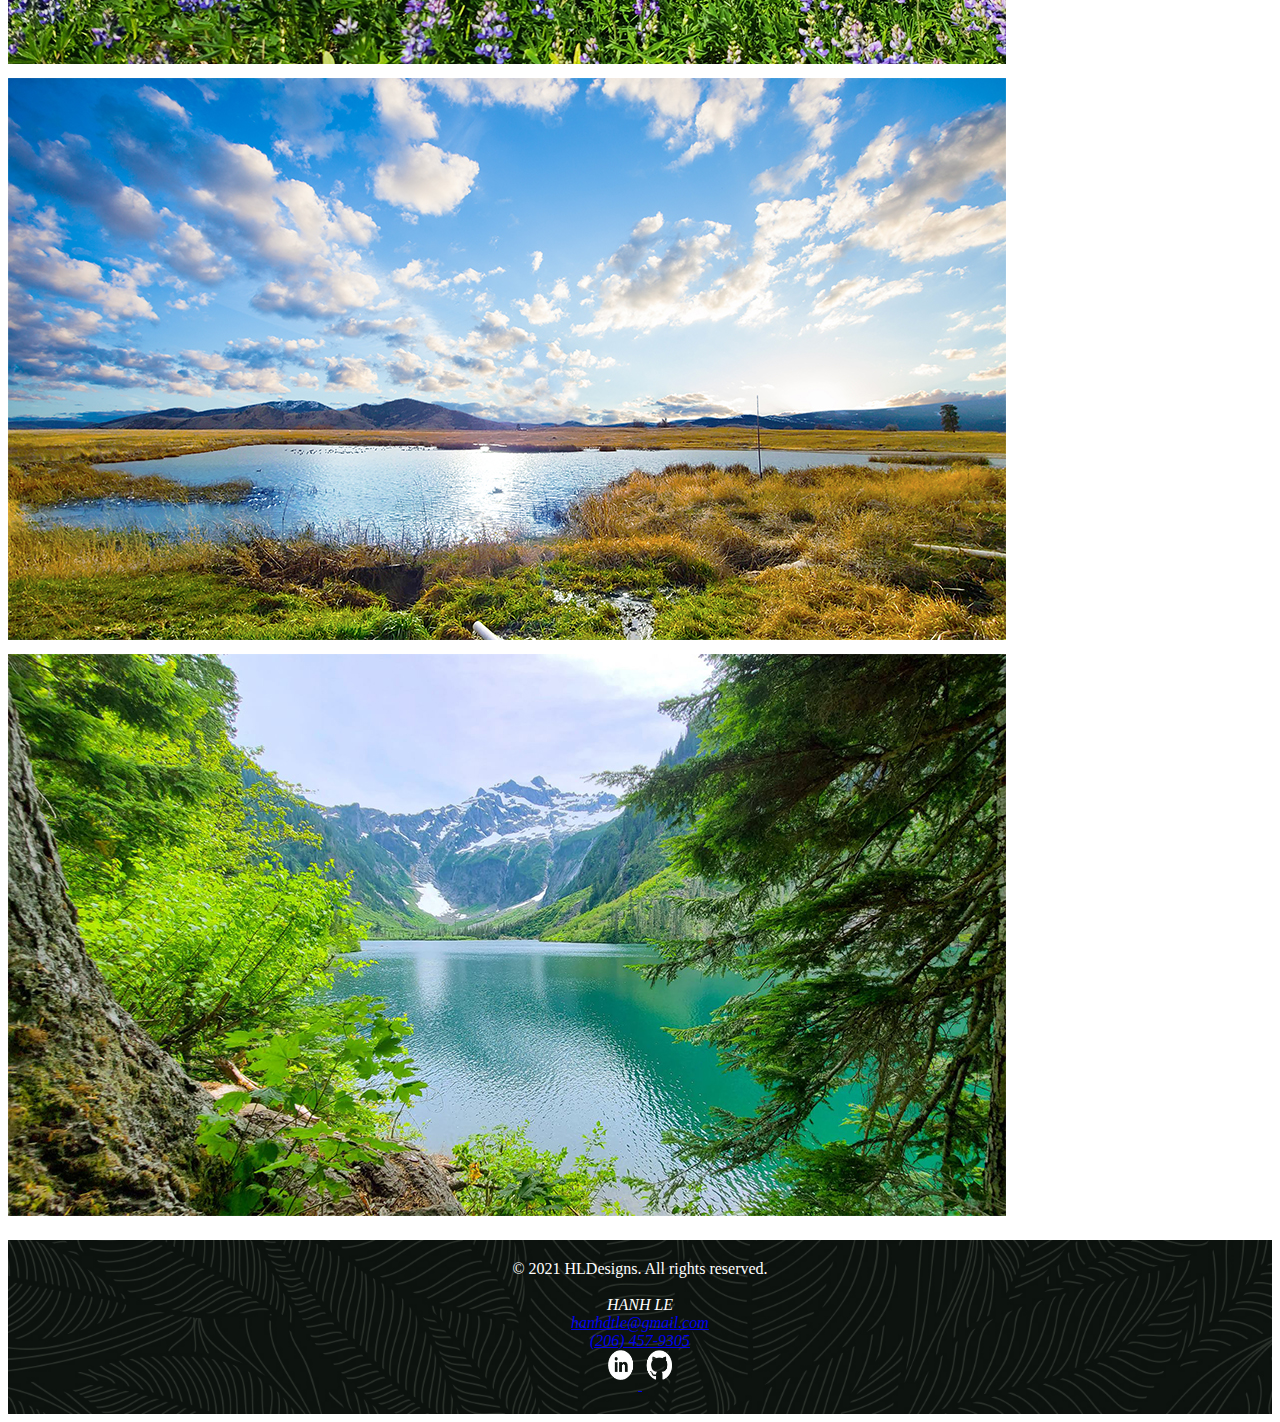
<file: photography.html>
<!DOCTYPE html>
<html lang="en">

<head>
  <link rel="stylesheet" href="https://cdn.jsdelivr.net/npm/bootstrap@4.5.3/dist/css/bootstrap.min.css"
    integrity="sha384-TX8t27EcRE3e/ihU7zmQxVncDAy5uIKz4rEkgIXeMed4M0jlfIDPvg6uqKI2xXr2" crossorigin="anonymous">
  <script src="https://code.jquery.com/jquery-3.5.1.slim.min.js"
    integrity="sha384-DfXdz2htPH0lsSSs5nCTpuj/zy4C+OGpamoFVy38MVBnE+IbbVYUew+OrCXaRkfj"
    crossorigin="anonymous"></script>
  <script src="https://cdn.jsdelivr.net/npm/bootstrap@4.5.3/dist/js/bootstrap.bundle.min.js"
    integrity="sha384-ho+j7jyWK8fNQe+A12Hb8AhRq26LrZ/JpcUGGOn+Y7RsweNrtN/tE3MoK7ZeZDyx"
    crossorigin="anonymous"></script>
  <link rel="stylesheet" type="text/css" href="style.css">
  <meta charset="UTF-8">
  <title>Hanh Le Portfolio</title>

  <div class="hero-image">
    <div class="container">
      <h1><span>HLDesigns</span></h1>
      <a class="btn" href="index.html">About Me</a>
      <a class="btn" href="photography.html">Photography</a>
      <a class="btn" href="mixed-art.html">Mixed Media Arts</a>
      <a class="btn" href="web-development.html">Web Development</a>
      <a class="btn" href="./images/hanh-le-resume.pdf" download="hanh-le-resume">Resume</a>
      <a class="btn" href="contact.html">Contact Me</a>

    </div>
  </div>
  </div>

</head>

<body>
  <h1 style="text-align:center;">PHOTOGRAPHY</h2>

  <div class="container-xl">
    <div class="row">
      <div class="col-sm-6 col-md-4">
        <a href="./images/blanca-lake.jpg">
          <img src="./images/blanca-lake.jpg" class="img-fluid" alt="Blanca Lake">
        </a>
      </div>

      <div class="col-sm-6 col-md-4">
        <a href="./images/colchuck-lake.jpg">
          <img src="./images/colchuck-lake.jpg" class="img-fluid" alt="Colchuck Lake">
        </a>
      </div>

      <div class="col-sm-6 col-md-4">
        <a href="./images/creek.jpg">
          <img src="./images/creek.jpg" class="img-fluid" alt="Creek">
        </a>
      </div>
    </div>

    <div class="row">
      <div class="col-sm-6 col-md-4">
        <a href="./images/goat-lake-2.jpg">
          <img src="./images/goat-lake-2.jpg" class="img-fluid" alt="Goat Lake 2">
        </a>
      </div>

      <div class="col-sm-6 col-md-4">
        <a href="./images/goat-lake-fall.jpg">
          <img src="./images/goat-lake-fall.jpg" class="img-fluid" alt="Goat Lake Fall">
        </a>
      </div>

      <div class="col-sm-6 col-md-4">
        <a href="./images/hungry-horse-road.jpg">
          <img src="./images/hungry-horse-road.jpg" class="img-fluid" alt="Hungry Horse Road">
        </a>
      </div>
    </div>

    <div class="row">
      <div class="col-sm-6 col-md-4">
        <a href="./images/lake-mcdonald.jpg">
          <img src="./images/lake-mcdonald.jpg" class="img-fluid" alt="Lake McDonald">
        </a>
      </div>

      <div class="col-sm-6 col-md-4">
        <a href="./images/marten-lake.jpg">
          <img src="./images/marten-lake.jpg" class="img-fluid" alt="Marten Lake">
        </a>
      </div>

      <div class="col-sm-6 col-md-4">
        <a href="./images/paradise.jpg">
          <img src="./images/paradise.jpg" class="img-fluid" alt="Paradise">
        </a>
      </div>
    </div>

    <div class="row">
      <div class="col-sm-6 col-md-4">
        <a href="./images/park-butte.jpg">
          <img src="./images/park-butte.jpg" class="img-fluid" alt="Park Butte">
        </a>
      </div>

      <div class="col-sm-6 col-md-4">
        <a href="./images/wild-horse-hot-spring.jpg">
          <img src="./images/wild-horse-hot-spring.jpg" class="img-fluid" alt="Wild Horse Hot Spring">
        </a>
      </div>

      <div class="col-sm-6 col-md-4">
        <a href="./images/goat-lake.jpg">
          <img src="./images/goat-lake.jpg" class="img-fluid" alt="Goat Lake">
        </a>
      </div>
    </div>
  </div>
  </div>
  </div>

  <div class="container-fluid">
    <div class="copyright">
      © 2021 HLDesigns. All rights reserved.
      <br></br>
      <address>
        HANH LE<br>
        <a href="mailto:hanhdtle@gmail.com">hanhdtle@gmail.com</a><br>
        <a href="tel:+12064579305">(206) 457-9305</a>
      </address>

      <a href="https://www.linkedin.com/in/hanh-le-designs/">
        <img src="./images/linkedin-icon.png" class="img-fluid" width="30" height="30" alt="linkedin">

        <a href="https://github.com/hanhle1989">
          <img src="./images/github-icon.png" class="img-fluid" width="30" height="30" alt="github">
    </div>
  </div>
  </div>
</body>

</html>
</file>
<file: style.css>
/* This is the Navbar*/
.hero-image{
    position: relative;
    height: 500px;
    overflow: hidden;
    background: url(./images/boho-drawing.jpg) no-repeat center;
    background-size: cover;
}

.container{
    position: absolute;
    top: 50%;
    left: 50%;
    transform: translate(-50%,-50%);
    color: black;
    text-align: center;
}

.container h1{
    font-size: 100px;
}

.container h1 span{
    border: 10px solid black;
    padding: 15px 30px;
    padding-bottom: 30px;
    display: inline-block;
}

.btn{
    font-size: 18px;
    font-weight: bold;
    color: black;
}


/*Set padding value for the entire site*/
.container-xl {
    padding: 0px;
}

.page-title {
    text-align: center;
}

/*Set margin, value and text position for all columns and rows*/
.col {
    text-align: left;
    margin-left: 10px;
    margin-bottom: 5px;
  }

.row {
    margin: auto;
    margin-top: 20px;
    padding-top: 10px;
    padding-bottom:10px;
}                                

/*Create space between images in the portfolio pages*/
.img-fluid {
    padding-bottom: 10px;
}

#featured{
    padding-top: 30px;
    padding-bottom: 30px;
    border-bottom: 1px solid black;
}


#last-featured{
    padding-top: 30px;
    padding-bottom: 30px;
}

/*This is the footer*/
.copyright{
    padding-top: 20px;
    padding-bottom: 20px;
    text-align: center;
    color: white;
    background: url(./images/footer.jpg) no-repeat center;
    background-size: cover;
}
</file>
